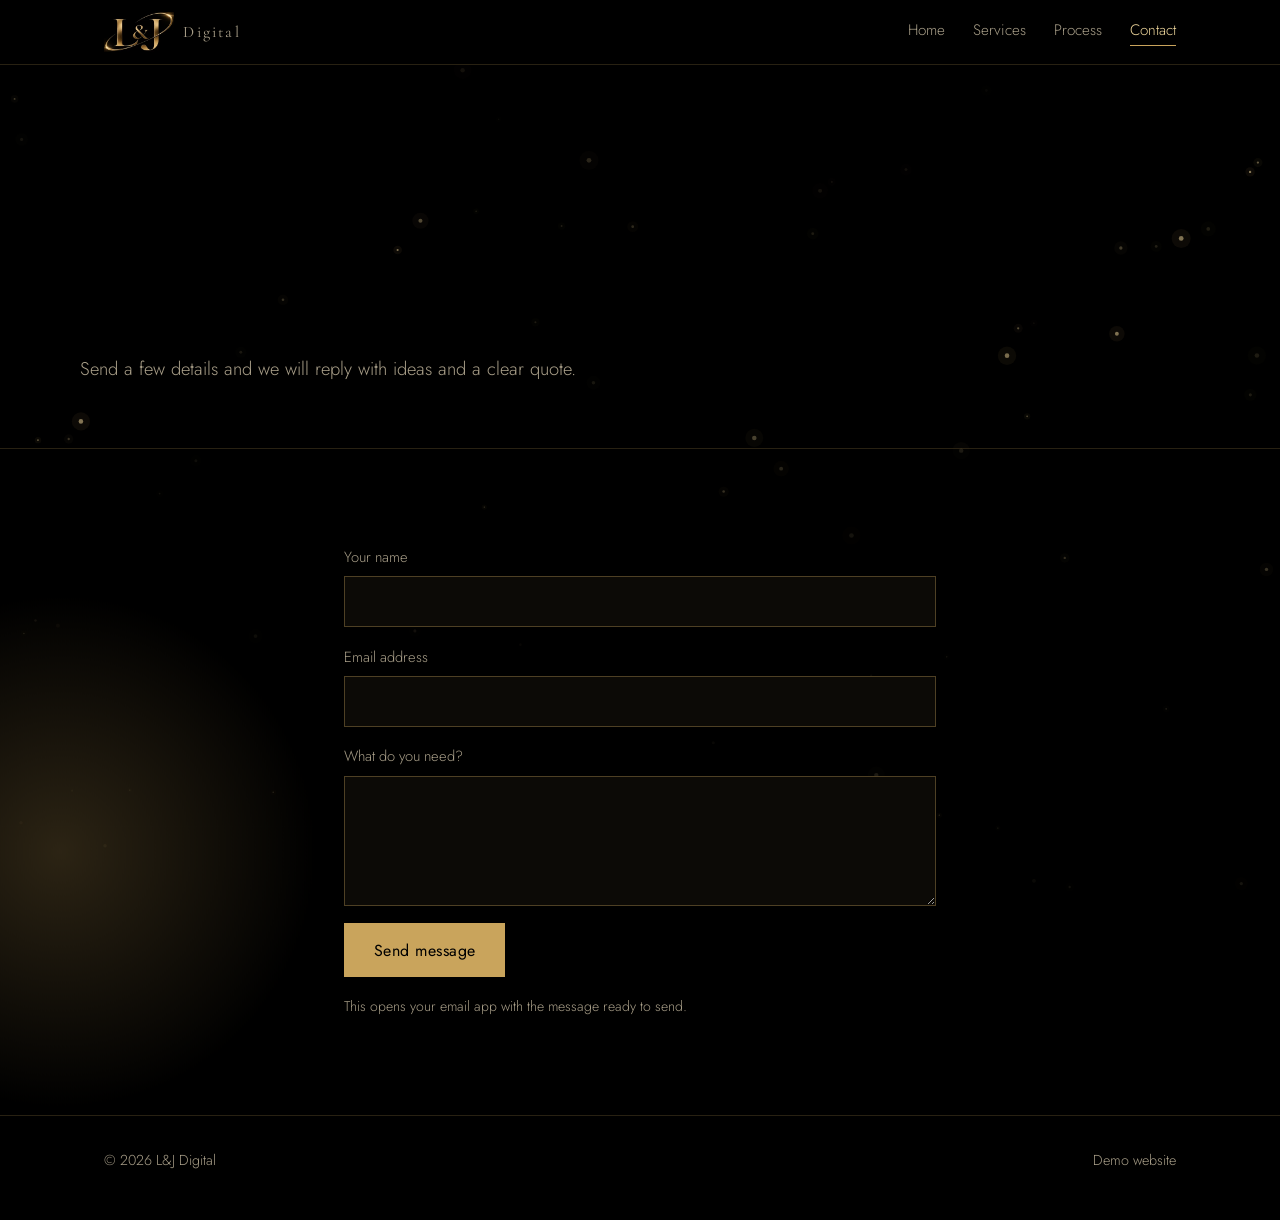
<file: contact.html>
<!DOCTYPE html>
<html lang="en-GB">
<head>
<meta charset="utf-8">
<meta name="viewport" content="width=device-width, initial-scale=1">
<title>Contact | L&amp;J Digital</title>
<meta name="description" content="Websites designed, built and looked after for small businesses.">
<meta name="color-scheme" content="dark">
<link rel="icon" href="favicon.png">
<link rel="preconnect" href="https://fonts.googleapis.com">
<link rel="preconnect" href="https://fonts.gstatic.com" crossorigin>
<link href="https://fonts.googleapis.com/css2?family=Cormorant+Garamond:wght@400;500;600&family=Jost:wght@300;400;500&display=swap" rel="stylesheet">
<link rel="stylesheet" href="style.css">
</head>
<body>
<canvas id="dust" aria-hidden="true"></canvas>
<div class="loader" aria-hidden="true"><img src="logo-mark.webp" alt="" width="140" height="80"><i></i></div>
<header>
  <div class="wrap bar">
    <a class="mark" href="index.html" aria-label="L&amp;J Digital home"><img src="logo-mark.webp" alt="L&amp;J" width="70" height="40"><span>Digital</span></a>
    <nav aria-label="Main"><a href="index.html">Home</a><a href="services.html">Services</a><a href="process.html">Process</a><a href="contact.html" aria-current="page">Contact</a></nav>
  </div>
  <div id="prog"></div>
</header>
<main id="top">
  <div class="wrap ph">
    <h1>Tell us about your project</h1>
    <p class="lede">Send a few details and we will reply with ideas and a clear quote.</p>
  </div>
  <section class="s">
    <i class="orb" data-par="0.15" style="left:-220px;bottom:-10%"></i>
    <div class="wrap" style="max-width:640px;margin:0 auto">
      <form id="form">
        <label>Your name<input name="name" autocomplete="name" required></label>
        <label>Email address<input name="email" type="email" autocomplete="email" required></label>
        <label>What do you need?<textarea name="msg" required></textarea></label>
        <button class="btn solid" type="submit">Send message</button>
        <p class="note">This opens your email app with the message ready to send.</p>
      </form>
    </div>
  </section>
</main>
<footer>
  <div class="wrap"><span>&copy; <span id="yr">2026</span> L&amp;J Digital</span><span>Demo website</span></div>
</footer>
<script src="script.js"></script>
</body>
</html>
</file>
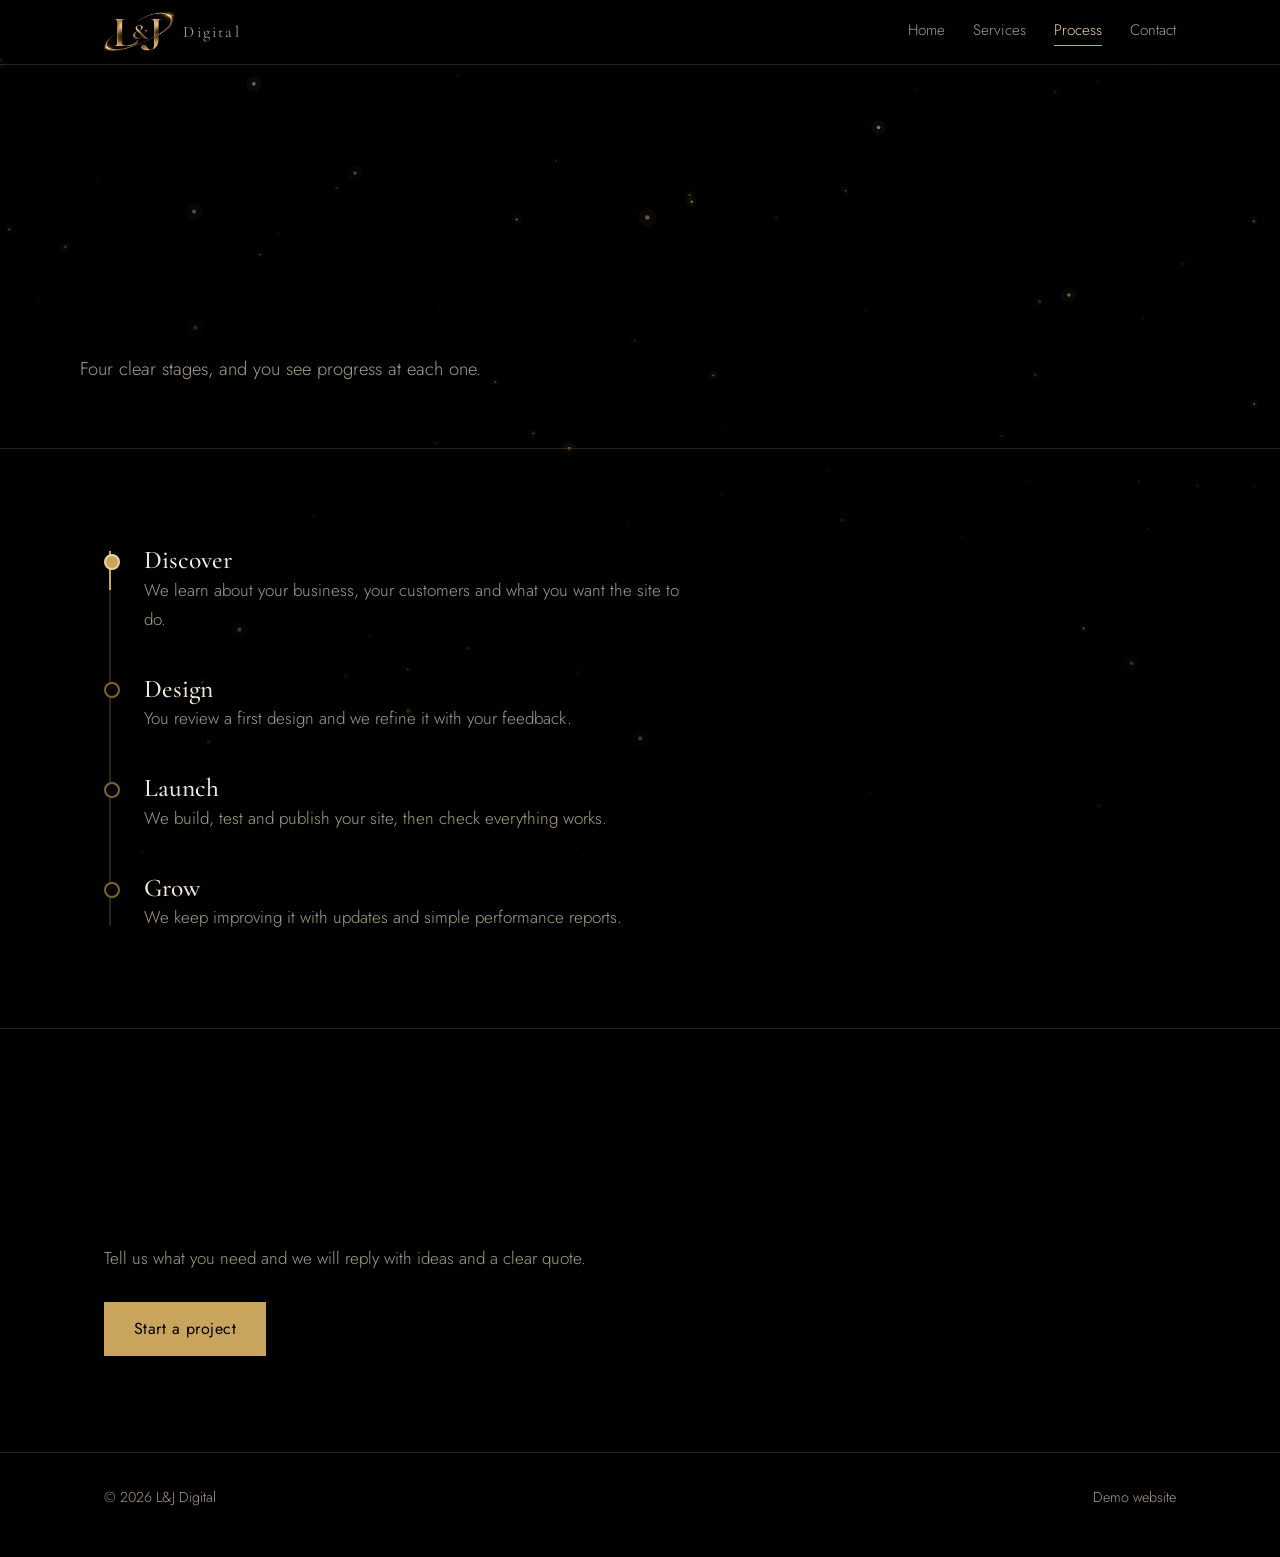
<file: process.html>
<!DOCTYPE html>
<html lang="en-GB">
<head>
<meta charset="utf-8">
<meta name="viewport" content="width=device-width, initial-scale=1">
<title>Process | L&amp;J Digital</title>
<meta name="description" content="Websites designed, built and looked after for small businesses.">
<meta name="color-scheme" content="dark">
<link rel="icon" href="favicon.png">
<link rel="preconnect" href="https://fonts.googleapis.com">
<link rel="preconnect" href="https://fonts.gstatic.com" crossorigin>
<link href="https://fonts.googleapis.com/css2?family=Cormorant+Garamond:wght@400;500;600&family=Jost:wght@300;400;500&display=swap" rel="stylesheet">
<link rel="stylesheet" href="style.css">
</head>
<body>
<canvas id="dust" aria-hidden="true"></canvas>
<div class="loader" aria-hidden="true"><img src="logo-mark.webp" alt="" width="140" height="80"><i></i></div>
<header>
  <div class="wrap bar">
    <a class="mark" href="index.html" aria-label="L&amp;J Digital home"><img src="logo-mark.webp" alt="L&amp;J" width="70" height="40"><span>Digital</span></a>
    <nav aria-label="Main"><a href="index.html">Home</a><a href="services.html">Services</a><a href="process.html" aria-current="page">Process</a><a href="contact.html">Contact</a></nav>
  </div>
  <div id="prog"></div>
</header>
<main id="top">
  <div class="wrap ph">
    <h1>How a project works</h1>
    <p class="lede">Four clear stages, and you see progress at each one.</p>
  </div>
  <section class="s">
    <div class="wrap">
      <ol class="tl" id="tl" style="margin-top:0">
        <span class="fill" id="fill"></span>
        <li><h3>Discover</h3><p>We learn about your business, your customers and what you want the site to do.</p></li>
        <li><h3>Design</h3><p>You review a first design and we refine it with your feedback.</p></li>
        <li><h3>Launch</h3><p>We build, test and publish your site, then check everything works.</p></li>
        <li><h3>Grow</h3><p>We keep improving it with updates and simple performance reports.</p></li>
      </ol>
    </div>
  </section>
  <section class="s cta">
    <div class="wrap">
      <h2>Ready to start your project?</h2>
      <p class="lede">Tell us what you need and we will reply with ideas and a clear quote.</p>
      <div class="btns"><a class="btn solid" href="contact.html">Start a project</a></div>
    </div>
  </section>
</main>
<footer>
  <div class="wrap"><span>&copy; <span id="yr">2026</span> L&amp;J Digital</span><span>Demo website</span></div>
</footer>
<script src="script.js"></script>
</body>
</html>
</file>
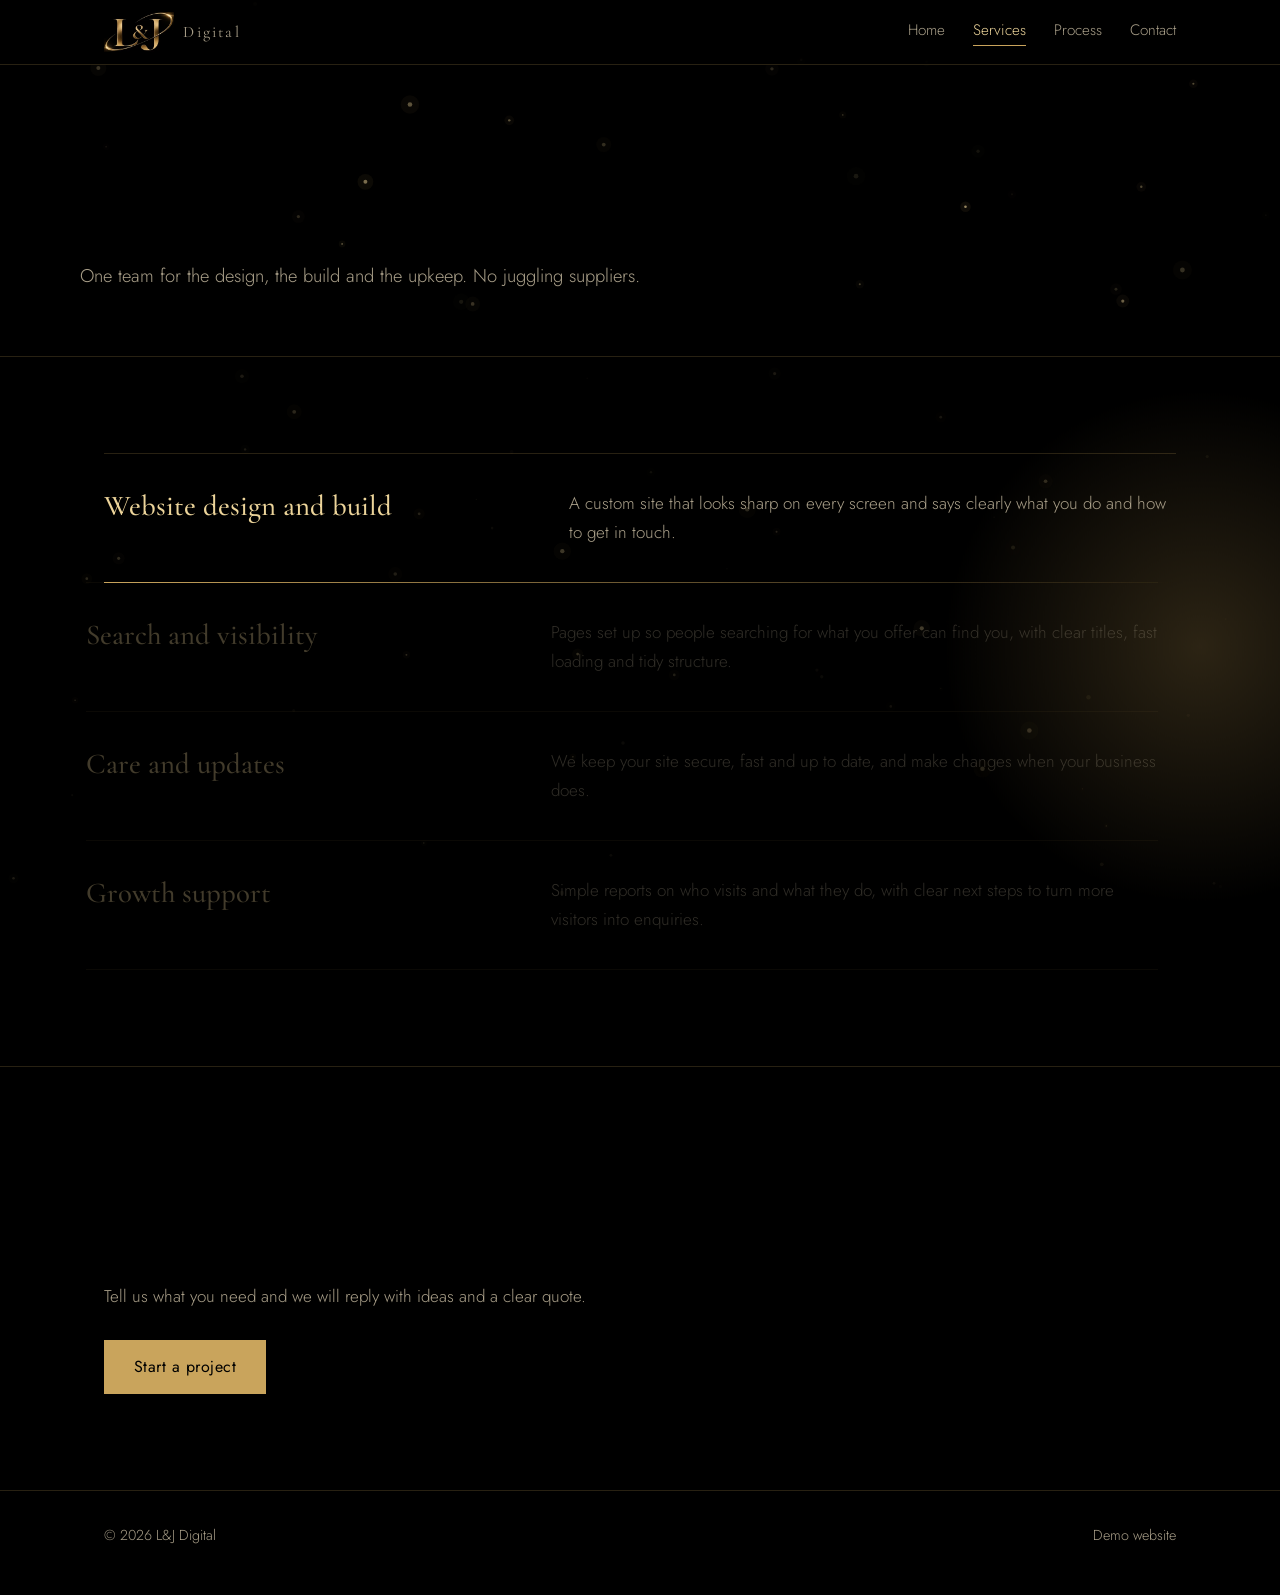
<file: services.html>
<!DOCTYPE html>
<html lang="en-GB">
<head>
<meta charset="utf-8">
<meta name="viewport" content="width=device-width, initial-scale=1">
<title>Services | L&amp;J Digital</title>
<meta name="description" content="Websites designed, built and looked after for small businesses.">
<meta name="color-scheme" content="dark">
<link rel="icon" href="favicon.png">
<link rel="preconnect" href="https://fonts.googleapis.com">
<link rel="preconnect" href="https://fonts.gstatic.com" crossorigin>
<link href="https://fonts.googleapis.com/css2?family=Cormorant+Garamond:wght@400;500;600&family=Jost:wght@300;400;500&display=swap" rel="stylesheet">
<link rel="stylesheet" href="style.css">
</head>
<body>
<canvas id="dust" aria-hidden="true"></canvas>
<div class="loader" aria-hidden="true"><img src="logo-mark.webp" alt="" width="140" height="80"><i></i></div>
<header>
  <div class="wrap bar">
    <a class="mark" href="index.html" aria-label="L&amp;J Digital home"><img src="logo-mark.webp" alt="L&amp;J" width="70" height="40"><span>Digital</span></a>
    <nav aria-label="Main"><a href="index.html">Home</a><a href="services.html" aria-current="page">Services</a><a href="process.html">Process</a><a href="contact.html">Contact</a></nav>
  </div>
  <div id="prog"></div>
</header>
<main id="top">
  <div class="wrap ph">
    <h1>Services</h1>
    <p class="lede">One team for the design, the build and the upkeep. No juggling suppliers.</p>
  </div>
  <section class="s">
    <i class="orb" data-par="0.18" style="right:-200px;top:8%"></i>
    <div class="wrap">
      <div class="rows" style="margin-top:0">
        <div class="row"><h3>Website design and build</h3><p>A custom site that looks sharp on every screen and says clearly what you do and how to get in touch.</p></div>
        <div class="row"><h3>Search and visibility</h3><p>Pages set up so people searching for what you offer can find you, with clear titles, fast loading and tidy structure.</p></div>
        <div class="row"><h3>Care and updates</h3><p>We keep your site secure, fast and up to date, and make changes when your business does.</p></div>
        <div class="row"><h3>Growth support</h3><p>Simple reports on who visits and what they do, with clear next steps to turn more visitors into enquiries.</p></div>
      </div>
    </div>
  </section>
  <section class="s cta">
    <div class="wrap">
      <h2>Ready to start your project?</h2>
      <p class="lede">Tell us what you need and we will reply with ideas and a clear quote.</p>
      <div class="btns"><a class="btn solid" href="contact.html">Start a project</a></div>
    </div>
  </section>
</main>
<footer>
  <div class="wrap"><span>&copy; <span id="yr">2026</span> L&amp;J Digital</span><span>Demo website</span></div>
</footer>
<script src="script.js"></script>
</body>
</html>
</file>
<file: style.css>
:root{--ink:#000;--panel:#0c0a06;--gold:#c9a45c;--gold-hi:#ecd49a;--gold-lo:#7e6330;--ivory:#f2ebdd;--muted:#a89e88;
--line:rgba(201,164,92,.2);--serif:"Cormorant Garamond",Georgia,"Times New Roman",serif;
--sans:"Jost",system-ui,-apple-system,"Segoe UI",Helvetica,Arial,sans-serif}
*{box-sizing:border-box;margin:0;padding:0}
html{background:var(--ink)}
body{background:var(--ink);color:var(--ivory);font:300 1.0625rem/1.7 var(--sans);-webkit-font-smoothing:antialiased}
a{color:inherit}
:focus-visible{outline:2px solid var(--gold-hi);outline-offset:3px}
.wrap{max-width:1120px;margin:0 auto;padding:0 1.5rem}
#dust{position:fixed;inset:0;width:100%;height:100%;z-index:0;pointer-events:none}
main,footer{position:relative;z-index:1}

header{position:fixed;top:0;left:0;right:0;z-index:5;background:rgba(0,0,0,.72);backdrop-filter:blur(8px);-webkit-backdrop-filter:blur(8px);border-bottom:1px solid var(--line)}
.bar{display:flex;align-items:center;justify-content:space-between;height:64px}
.mark{font:500 1.5rem/1 var(--serif);letter-spacing:.04em;text-decoration:none;color:var(--gold-hi)}
.mark span{font-weight:400;color:var(--muted);margin-left:.4em;font-size:1.1rem}
nav{display:flex;gap:1.75rem}
nav a{text-decoration:none;color:var(--muted);font-size:.95rem;transition:color .2s}
nav a:hover{color:var(--gold-hi)}
#prog{position:absolute;left:0;bottom:-1px;height:2px;width:100%;background:var(--gold);transform:scaleX(0);transform-origin:0 50%}

/* scroll hero */
.hero{height:340vh;position:relative}
.stage{position:sticky;top:0;height:100vh;height:100svh;overflow:hidden;display:grid;place-items:center}
.bgv{position:absolute;inset:0;width:100%;height:100%;object-fit:cover;opacity:0;transition:opacity 1.5s}
.bgv.ok{opacity:.32}
.stage::after{content:"";position:absolute;inset:0;background:radial-gradient(ellipse at center,rgba(0,0,0,0) 30%,rgba(0,0,0,.75) 100%);pointer-events:none}
.lock{position:relative;z-index:2;display:flex;flex-direction:column;align-items:center;will-change:transform}.logo{display:block;width:min(86vw,640px);height:auto;animation:rise 1.6s ease-out both}
@keyframes rise{from{opacity:0}to{opacity:1}}
.words{position:absolute;inset:0;display:grid;place-items:center;z-index:2;pointer-events:none}
.tag{display:flex;flex-wrap:wrap;justify-content:center;align-items:baseline;gap:.2em .8em;margin-top:-.4rem;font:500 clamp(1rem,3.4vw,1.9rem)/1.3 var(--serif);letter-spacing:.3em;text-transform:uppercase;padding-left:.3em;transition:filter .9s}.tag.done{filter:drop-shadow(0 0 14px rgba(201,164,92,.5))}.sep{font-style:normal;color:var(--gold);opacity:0;transition:opacity .5s}.sep.on{opacity:1}.w{white-space:nowrap}
.w span{display:inline-block;background:linear-gradient(180deg,var(--gold-hi),var(--gold) 55%,var(--gold-lo));-webkit-background-clip:text;background-clip:text;color:transparent;will-change:transform,opacity}
.final{position:absolute;left:0;right:0;bottom:11vh;z-index:3;text-align:center;opacity:0;padding:0 1.5rem}
.final p{color:var(--ivory);max-width:34rem;margin:0 auto 1.6rem;font-size:1.15rem}
.hint{position:absolute;bottom:3vh;z-index:3;color:var(--muted);font-size:.85rem;letter-spacing:.08em}
.hint::after{content:"";display:block;width:1px;height:34px;margin:.5rem auto 0;background:linear-gradient(var(--gold),transparent);animation:drip 2s ease-in-out infinite}
@keyframes drip{0%{transform:scaleY(0);transform-origin:top}50%{transform:scaleY(1);transform-origin:top}51%{transform-origin:bottom}100%{transform:scaleY(0);transform-origin:bottom}}
.btns{display:flex;flex-wrap:wrap;gap:1rem;justify-content:center}
.btn{display:inline-block;padding:.9rem 1.8rem;border:1px solid var(--gold);text-decoration:none;font:400 1rem var(--sans);letter-spacing:.03em;transition:background .2s,color .2s,border-color .2s;cursor:pointer}
.btn.solid{background:var(--gold);color:#000}
.btn.solid:hover{background:var(--gold-hi);border-color:var(--gold-hi)}
.btn.ghost{background:rgba(0,0,0,.4);color:var(--gold-hi)}
.btn.ghost:hover{background:rgba(201,164,92,.15)}

section.s{padding:6rem 0;border-top:1px solid var(--line);background:rgba(0,0,0,.55)}
h2{font:500 clamp(1.9rem,3.6vw,2.8rem)/1.15 var(--serif);max-width:22ch}
.lede{margin-top:1rem;color:var(--muted);max-width:38rem}

.rows{margin-top:3rem}
.row{display:grid;grid-template-columns:1fr 1.4fr;gap:2rem;padding:2.2rem 0;border-top:1px solid var(--line);transition:opacity .5s}
.row:last-child{border-bottom:1px solid var(--line)}
.js .row{opacity:.28}.js .row.on{opacity:1}
.row h3{font:500 1.8rem/1.2 var(--serif);color:var(--gold-hi)}
.row p{color:var(--muted)}

.tl{position:relative;margin-top:3rem;padding-left:2.5rem;list-style:none;display:grid;gap:2.5rem}
.tl::before,.fill{content:"";position:absolute;left:5px;top:6px;width:2px;background:var(--gold-lo);bottom:6px;opacity:.35}
.fill{opacity:1;background:var(--gold);bottom:auto;height:0}
.tl li{position:relative}
.tl li::before{content:"";position:absolute;left:-2.5rem;top:.55rem;width:12px;height:12px;border-radius:50%;background:#000;border:2px solid var(--gold-lo);transition:background .3s,border-color .3s}
.tl li.on::before{background:var(--gold);border-color:var(--gold-hi)}
.tl h3{font:500 1.6rem/1.2 var(--serif)}
.tl p{color:var(--muted);max-width:34rem}

.contact{display:grid;grid-template-columns:1fr 1fr;gap:3.5rem;align-items:start}
form{display:grid;gap:1.1rem}
label{display:grid;gap:.4rem;font-size:.92rem;color:var(--muted)}
input,textarea{width:100%;background:var(--panel);border:1px solid rgba(201,164,92,.35);color:var(--ivory);padding:.8rem 1rem;font:300 1rem var(--sans);border-radius:0}
textarea{min-height:130px;resize:vertical}
input:focus,textarea:focus{border-color:var(--gold-hi);outline:none}
form .btn{justify-self:start}
.note{font-size:.88rem;color:var(--muted)}
footer{border-top:1px solid var(--line);padding:2rem 0 3rem;color:var(--muted);font-size:.9rem;background:#000}
footer .wrap{display:flex;flex-wrap:wrap;justify-content:space-between;gap:.75rem}

@media (max-width:860px){.row,.contact{grid-template-columns:1fr;gap:.75rem}.contact{gap:2rem}}
@media (max-width:520px){nav{gap:1rem}nav a{font-size:.88rem}}

/* life */
section.s{position:relative;overflow:hidden}
section.s>.wrap{position:relative;z-index:1}
.orb{position:absolute;width:560px;height:560px;border-radius:50%;background:radial-gradient(circle,rgba(201,164,92,.22),transparent 65%);pointer-events:none;will-change:transform;z-index:0}
.halo{position:absolute;width:min(120vw,820px);aspect-ratio:1;z-index:0;pointer-events:none;will-change:transform,opacity}
.halo::before{content:"";position:absolute;inset:0;border-radius:50%;background:conic-gradient(from 0deg,transparent,rgba(201,164,92,.5),transparent 38%,rgba(236,212,154,.35),transparent 78%);filter:blur(46px);-webkit-mask:radial-gradient(circle,transparent 30%,#000 60%);mask:radial-gradient(circle,transparent 30%,#000 60%);animation:spin 16s linear infinite}
.halo::after{content:"";position:absolute;inset:22%;border-radius:50%;background:radial-gradient(circle,rgba(201,164,92,.28),transparent 68%);animation:pulse 4s ease-in-out infinite}
@keyframes spin{to{transform:rotate(360deg)}}
@keyframes pulse{0%,100%{transform:scale(.85);opacity:.6}50%{transform:scale(1.15);opacity:1}}
.tick{overflow:hidden;border-top:1px solid var(--line);border-bottom:1px solid var(--line);background:#000;padding:1.1rem 0;position:relative;z-index:1}
.tick div{display:flex;width:max-content;animation:slide 30s linear infinite}
.tick span{font:500 clamp(1.7rem,4.2vw,2.8rem)/1 var(--serif);color:transparent;-webkit-text-stroke:1px var(--gold);padding:0 1.5rem;white-space:nowrap}
.tick span.f{color:var(--gold-hi);-webkit-text-stroke:0}
.tick span.d{font-size:1rem;color:var(--gold);-webkit-text-stroke:0;padding:0;align-self:center}
@keyframes slide{to{transform:translateX(-50%)}}
.js h1,.js h2{clip-path:inset(0 0 105% 0);transform:translateY(36px);transition:clip-path 1s cubic-bezier(.2,.7,.2,1),transform 1s cubic-bezier(.2,.7,.2,1)}
.js h1.in,.js h2.in{clip-path:inset(-20% 0 -20% 0);transform:none}
.row{position:relative;transition:opacity .5s,transform .6s}
.row::after{content:"";position:absolute;left:0;bottom:-1px;height:1px;width:100%;background:linear-gradient(90deg,var(--gold),transparent);transform:scaleX(0);transform-origin:left;transition:transform .9s}
.js .row{transform:translateX(-18px)}
.js .row.on{transform:none}
.js .row.on::after,.row:hover::after{transform:scaleX(1)}
.btn{position:relative;overflow:hidden}
.btn::after{content:"";position:absolute;top:0;left:-60%;width:40%;height:100%;background:linear-gradient(100deg,transparent,rgba(255,255,255,.45),transparent);transform:skewX(-20deg);transition:left .7s}
.btn:hover::after{left:130%}
.btn.solid{animation:glow 3s ease-in-out infinite}
@keyframes glow{0%,100%{box-shadow:0 0 0 rgba(201,164,92,0)}50%{box-shadow:0 0 28px rgba(201,164,92,.55)}}
.tl li.on::before{animation:ping 2.4s ease-out infinite}
@keyframes ping{0%{box-shadow:0 0 0 0 rgba(201,164,92,.6)}100%{box-shadow:0 0 0 14px rgba(201,164,92,0)}}
input:focus,textarea:focus{box-shadow:0 0 0 3px rgba(201,164,92,.2)}
.static .halo{display:none}.static .tick div{animation:none;flex-wrap:wrap;justify-content:center}.static .btn.solid{animation:none}

/* no-motion version: everything visible, no sticky scene */
.static .hero{height:auto}
.static .stage{position:relative;height:auto;padding:7rem 1.5rem 4rem;gap:1.5rem}
.static .logo,.static .words,.static .final{position:static;opacity:1;animation:none}
.static .sep{opacity:1}.static .tag{color:var(--gold-hi)}.static .lock{transform:none}
.static .final{margin-top:1rem}.static .hint,.static .bgv{display:none}

/* multi-page additions */
@keyframes pagein{from{opacity:0}to{opacity:1}}
.loader{position:fixed;inset:0;z-index:30;background:#000;display:grid;place-content:center;justify-items:center;gap:1.4rem;transition:opacity .5s,visibility .5s;animation:away .5s ease 2.4s forwards}
.loader img{width:min(46vw,200px);height:auto;animation:breathe 1.8s ease-in-out infinite}
.loader i{display:block;width:min(46vw,200px);height:2px;background:rgba(201,164,92,.22);position:relative;overflow:hidden}
.loader i::after{content:"";position:absolute;inset:0;background:linear-gradient(90deg,transparent,var(--gold-hi),transparent);transform:translateX(-100%);animation:sweep 1.2s ease-in-out infinite}
@keyframes breathe{0%,100%{opacity:.75;transform:scale(.97);filter:drop-shadow(0 0 0 rgba(201,164,92,0))}50%{opacity:1;transform:scale(1.03);filter:drop-shadow(0 0 22px rgba(201,164,92,.55))}}
@keyframes sweep{to{transform:translateX(100%)}}
@keyframes away{to{opacity:0;visibility:hidden}}
.loader.gone{opacity:0;visibility:hidden;animation:none}
.leaving .loader{opacity:1;visibility:visible;animation:none}
.mark{display:flex;align-items:center;gap:.6rem}
.mark img{height:40px;width:auto;display:block}
.mark span{margin-left:0;letter-spacing:.14em;font-size:1rem}
nav a[aria-current]{color:var(--gold-hi);border-bottom:1px solid var(--gold);padding-bottom:2px}
.ph{padding:9.5rem 0 4rem;position:relative}
.ph h1{font:500 clamp(2.8rem,8vw,5.5rem)/1.05 var(--serif);max-width:14ch}
.ph .lede{font-size:1.15rem}
.lnk{text-decoration:none;color:inherit}
.lnk:hover h3{color:var(--ivory)}
.cta .btns{justify-content:flex-start;margin-top:1.8rem}
.sr{position:absolute;width:1px;height:1px;overflow:hidden;clip:rect(0 0 0 0);white-space:nowrap}
.static .loader{display:none}
@media (max-width:640px){.mark span{display:none}}
@media (max-width:520px){nav{gap:.85rem}nav a{font-size:.84rem}}
@media (prefers-reduced-motion:reduce){.loader{display:none}}
</file>
